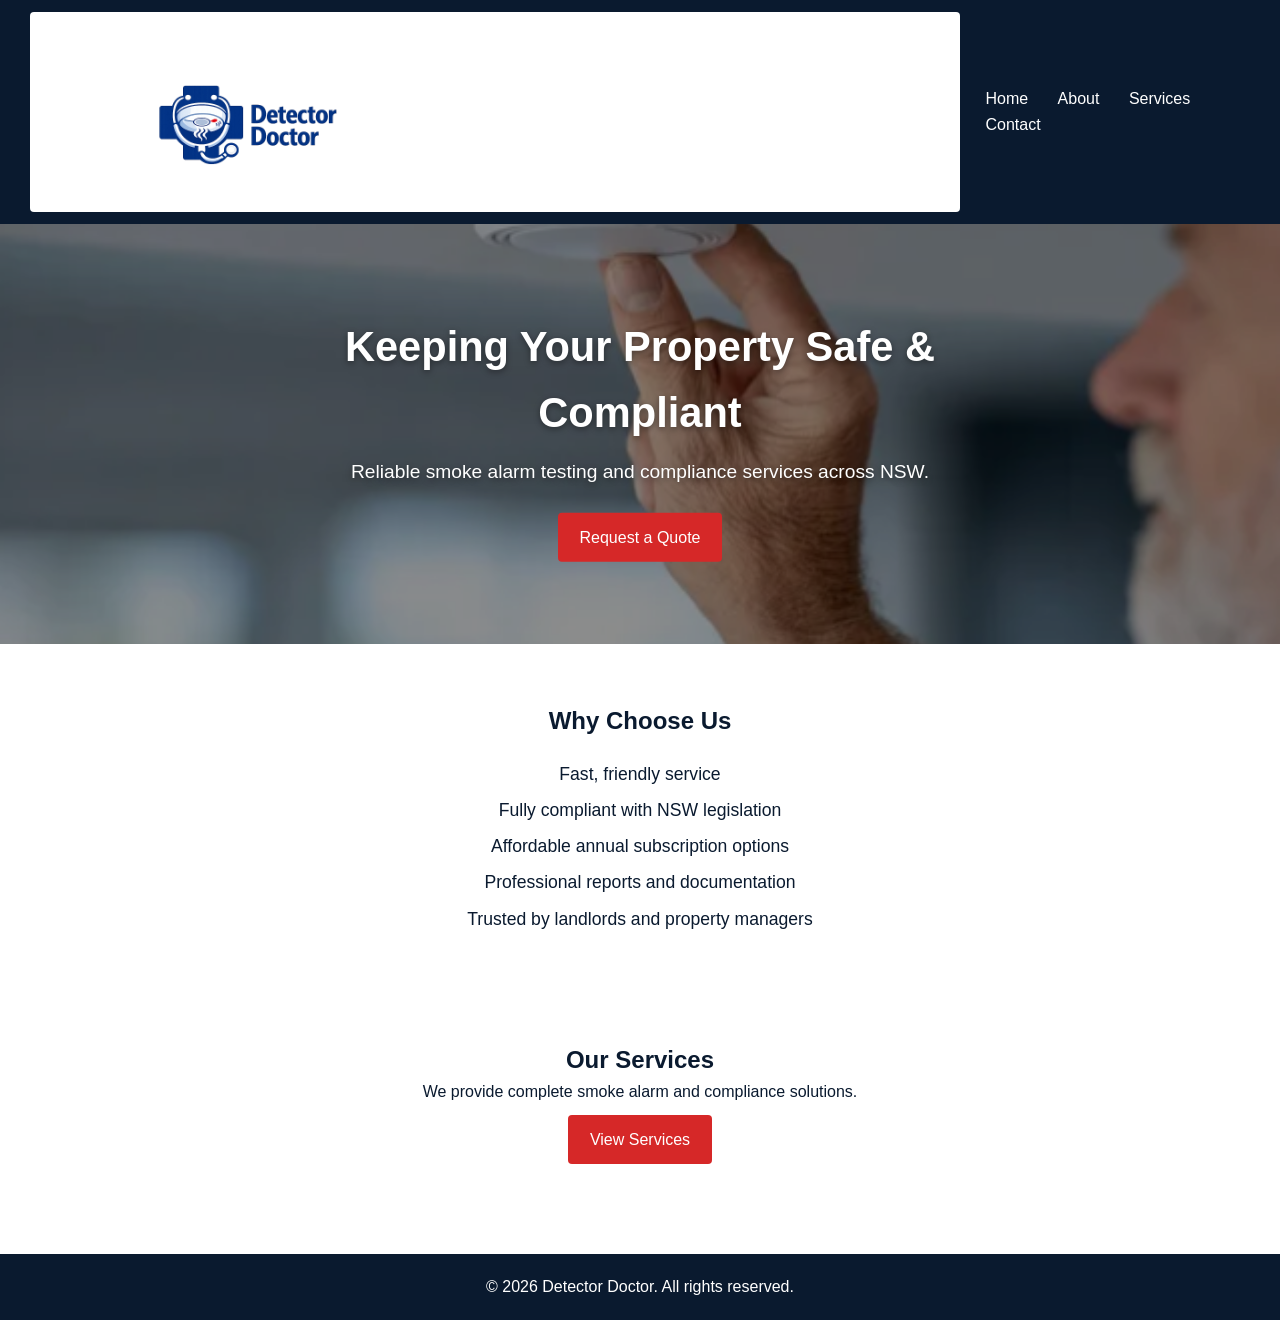
<file: index.html>
<!DOCTYPE html>
<html lang="en">

<head>
    <meta charset="UTF-8">
    <title>Detector Doctor | Home</title>
    <link rel="stylesheet" href="style.css">
    <script defer src="script.js"></script>
</head>

<body>

    <header class="navbar">

        <div class="logo-box">
            <img src="assets/logo.png" class="logo" alt="Detector Doctor Logo">
        </div>

        <nav>
            <a href="index.html">Home</a>
            <a href="about.html">About</a>
            <a href="services.html">Services</a>
            <a href="contact.html">Contact</a>
        </nav>
    </header>

    <section class="hero">
        <img src="assets/photo1.png" alt="Smoke Alarm Service" class="hero-img">

        <!-- Frost overlay -->
        <div class="frost"></div>

        <div class="hero-text">
            <h1>Keeping Your Property Safe & Compliant</h1>
            <p>Reliable smoke alarm testing and compliance services across NSW.</p>
            <a href="contact.html" class="btn">Request a Quote</a>
        </div>
    </section>


    <section class="why">
        <h2>Why Choose Us</h2>
        <ul>
            <li>Fast, friendly service</li>
            <li>Fully compliant with NSW legislation</li>
            <li>Affordable annual subscription options</li>
            <li>Professional reports and documentation</li>
            <li>Trusted by landlords and property managers</li>
        </ul>
    </section>

    <section class="services-preview">
        <h2>Our Services</h2>
        <p>We provide complete smoke alarm and compliance solutions.</p>
        <a href="services.html" class="btn">View Services</a>
    </section>

    <footer>
        <p>© 2026 Detector Doctor. All rights reserved.</p>
    </footer>

</body>

</html>
</file>
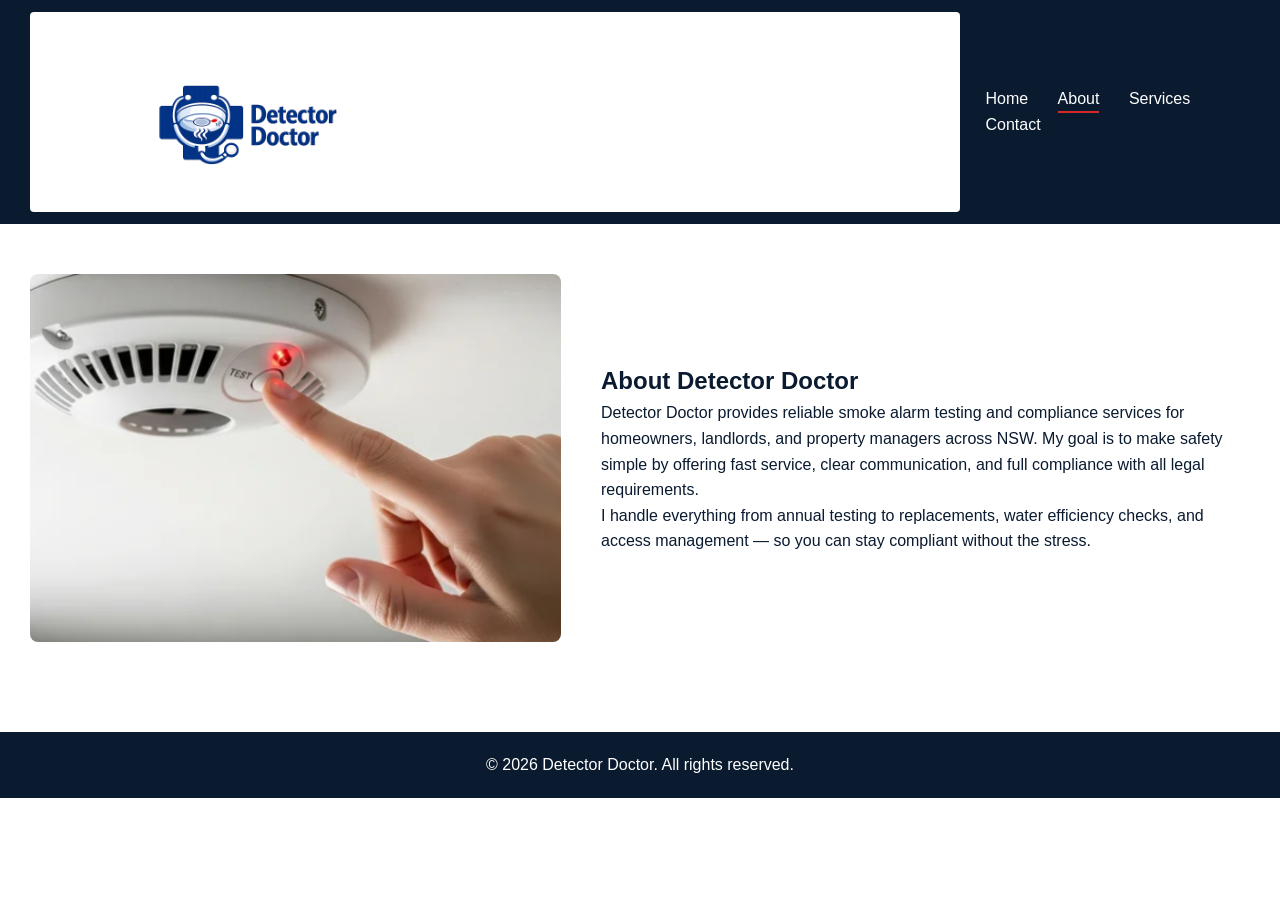
<file: about.html>
<!DOCTYPE html>
<html lang="en">

<head>
    <meta charset="UTF-8">
    <title>About Us | Detector Doctor</title>
    <link rel="stylesheet" href="style.css">
    <script defer src="script.js"></script>
</head>

<body>

    <header class="navbar">
        <div class="logo-box">
            <img src="assets/logo.png" class="logo" alt="Detector Doctor Logo">
        </div>

        <nav>
            <a href="index.html">Home</a>
            <a href="about.html" class="active">About</a>
            <a href="services.html">Services</a>
            <a href="contact.html">Contact</a>
        </nav>
    </header>


    <section class="about">
        <img src="assets/photo2.png" alt="About Detector Doctor" class="about-img">
        <div class="about-text">
            <h1>About Detector Doctor</h1>
            <p>
                Detector Doctor provides reliable smoke alarm testing and compliance services for homeowners,
                landlords, and property managers across NSW. My goal is to make safety simple by offering fast
                service, clear communication, and full compliance with all legal requirements.
            </p>
            <p>
                I handle everything from annual testing to replacements, water efficiency checks, and access
                management — so you can stay compliant without the stress.
            </p>
        </div>
    </section>

    <footer>
        <p>© 2026 Detector Doctor. All rights reserved.</p>
    </footer>

</body>

</html>
</file>
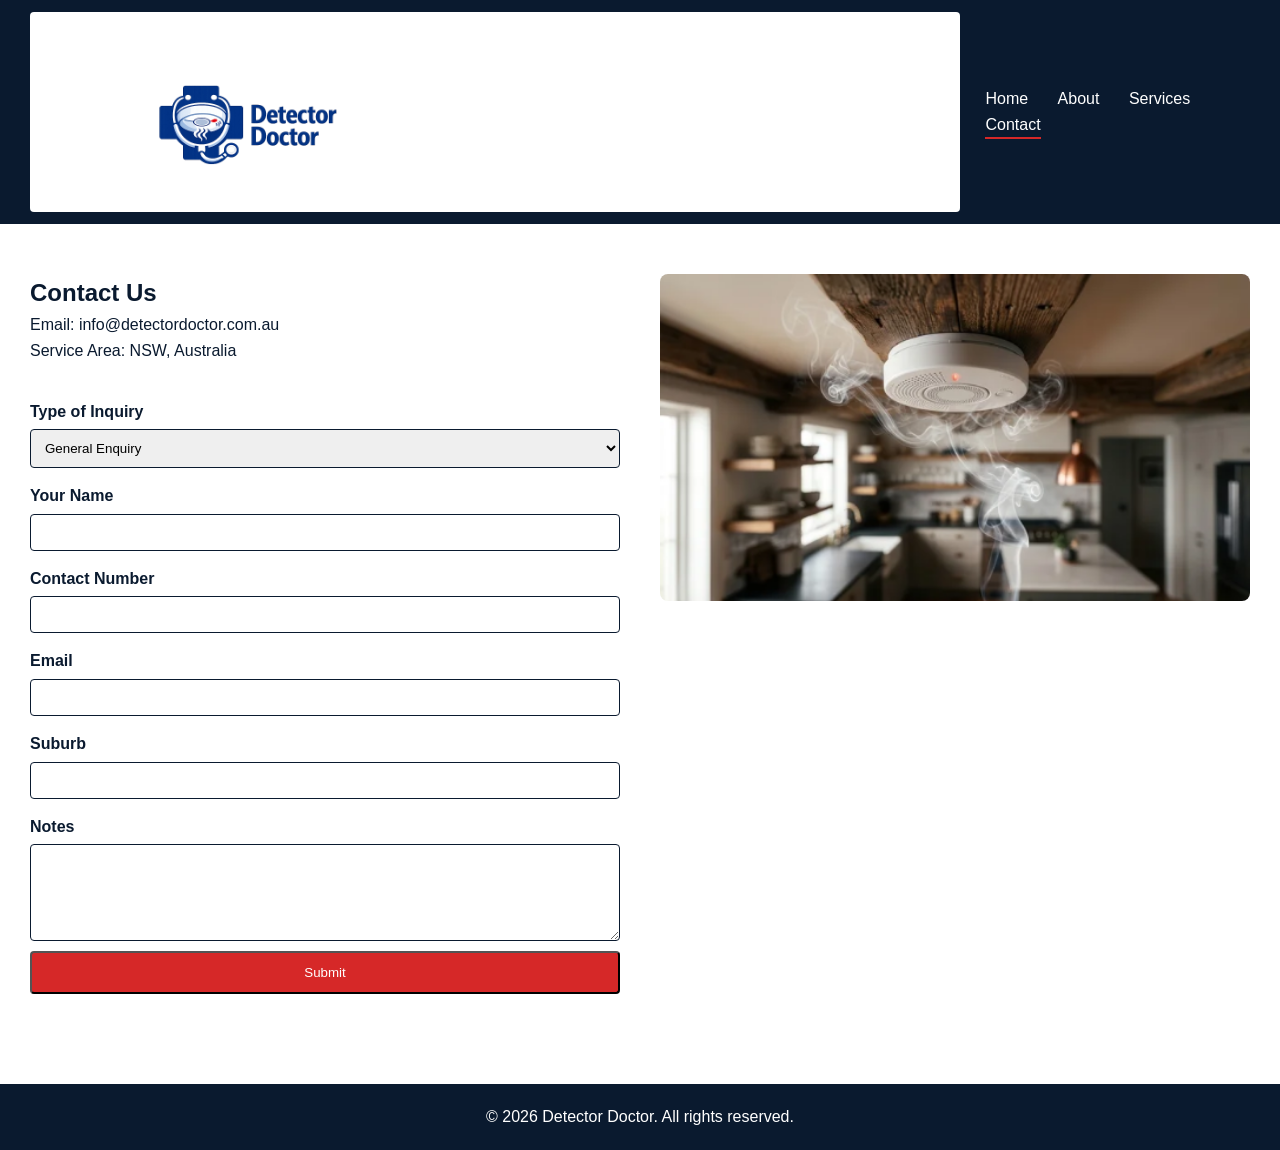
<file: contact.html>
<!DOCTYPE html>
<html lang="en">

<head>
    <meta charset="UTF-8">
    <title>Contact Us | Detector Doctor</title>
    <link rel="stylesheet" href="style.css">
    <script defer src="script.js"></script>
</head>

<body>

    <header class="navbar">
        <div class="logo-box">
            <img src="assets/logo.png" class="logo" alt="Detector Doctor Logo">
        </div>

        <nav>
            <a href="index.html">Home</a>
            <a href="about.html">About</a>
            <a href="services.html">Services</a>
            <a href="contact.html" class="active">Contact</a>
        </nav>
    </header>
    <section class="contact">
        <div class="contact-left">
            <h1>Contact Us</h1>
            <p>Email: info@detectordoctor.com.au</p>
            <p>Service Area: NSW, Australia</p>

            <form action="https://formspree.io/f/xzdqaeqn" method="POST">

                <label>Type of Inquiry</label>
                <select name="inquiry_type" id="inquiry_type" required>
                    <option value="General Enquiry">General Enquiry</option>
                    <option value="Quote Request">Quote Request</option>
                    <option value="Service Request">Service Request</option>
                    <option value="Submit Feedback">Submit Feedback</option>
                    <option value="Leave a Review">Leave a Review</option>
                    <option value="Submit a Complaint">Submit a Complaint</option>
                </select>

                <input type="hidden" name="_subject" id="subjectField">

                <label>Your Name</label>
                <input type="text" name="name" required>

                <label>Contact Number</label>
                <input type="tel" name="phone" required>

                <label>Email</label>
                <input type="email" name="email" required>

                <label>Suburb</label>
                <input type="text" name="suburb">

                <label>Notes</label>
                <textarea name="notes" rows="5" required></textarea>

                <button type="submit" class="btn">Submit</button>
            </form>
        </div>

        <div class="contact-right">
            <img src="assets/photo4.png" alt="Contact" class="contact-img">
        </div>
    </section>

    <footer>
        <p>© 2026 Detector Doctor. All rights reserved.</p>
    </footer>

</body>

</html>
</file>
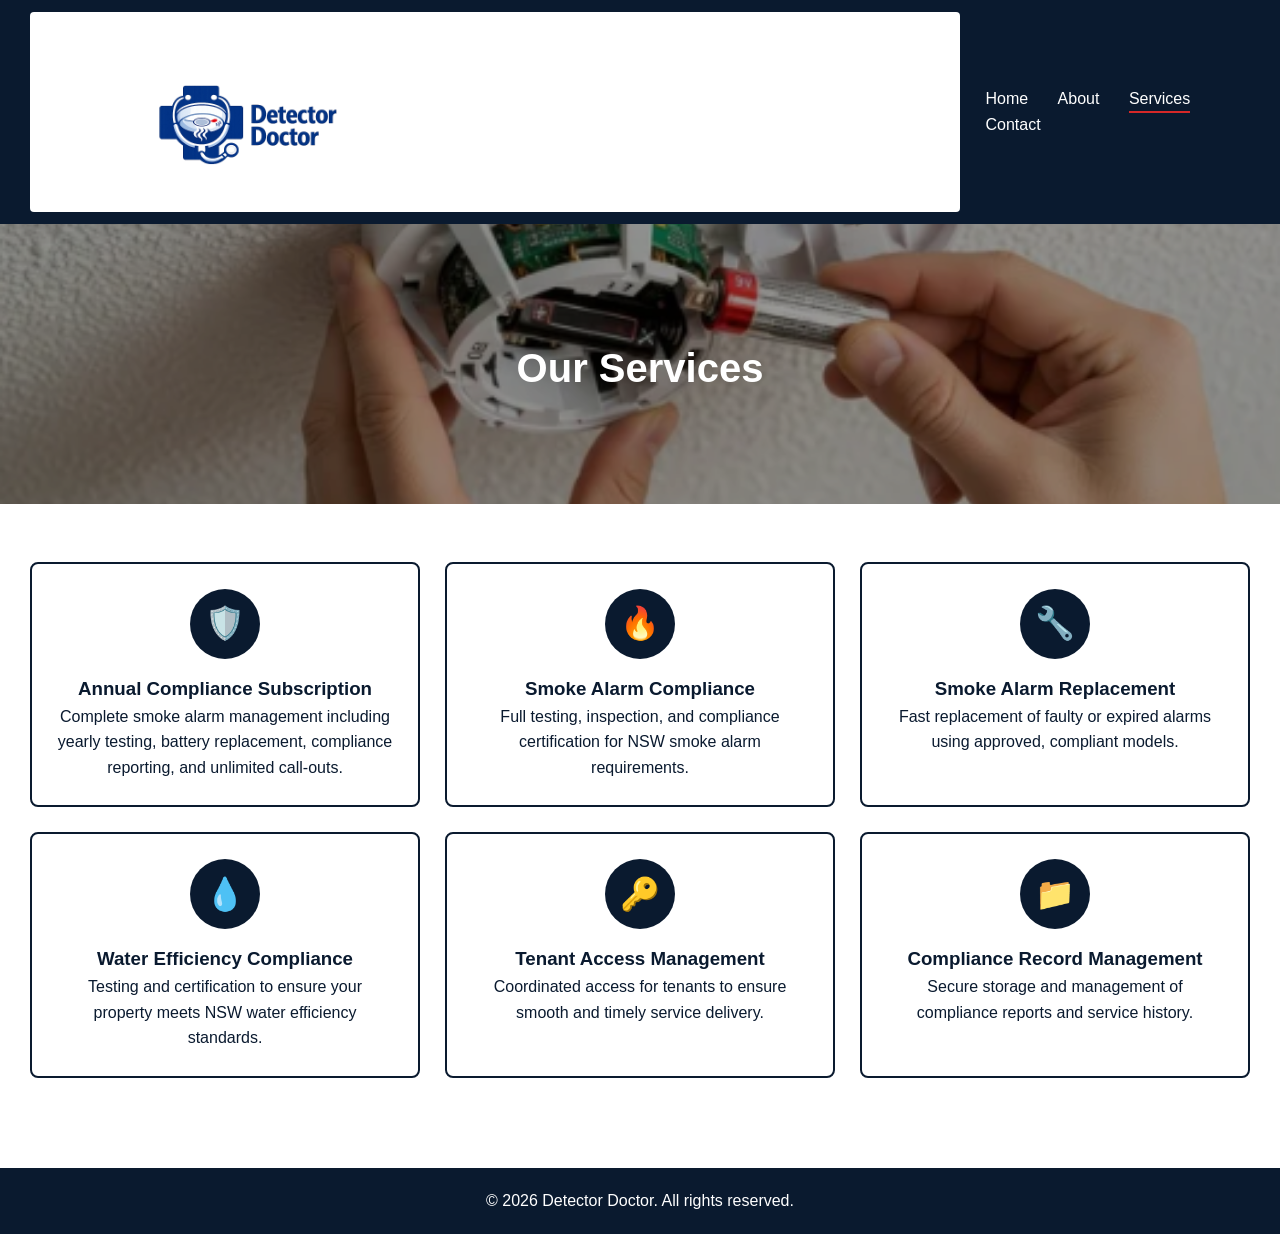
<file: services.html>
<!DOCTYPE html>
<html lang="en">

<head>
    <meta charset="UTF-8">
    <title>Services | Detector Doctor</title>
    <link rel="stylesheet" href="style.css">
    <script defer src="script.js"></script>
</head>

<body>

    <header class="navbar">
        <div class="logo-box">
            <img src="assets/logo.png" class="logo" alt="Detector Doctor Logo">
        </div>

        <nav>
            <a href="index.html">Home</a>
            <a href="about.html">About</a>
            <a href="services.html" class="active">Services</a>
            <a href="contact.html">Contact</a>
        </nav>
    </header>

    <section class="services-header">
        <img src="assets/photo3.png" alt="Services" class="services-img">
        <h1>Our Services</h1>
    </section>

    <section class="services-grid">

        <!-- CARD 1 -->
        <div class="service-card">
            <div class="icon-circle">
                <span>🛡️</span>
            </div>
            <h3>Annual Compliance Subscription</h3>
            <p>Complete smoke alarm management including yearly testing, battery replacement, compliance reporting, and
                unlimited call-outs.</p>
        </div>

        <!-- CARD 2 -->
        <div class="service-card">
            <div class="icon-circle">
                <span>🔥</span>
            </div>
            <h3>Smoke Alarm Compliance</h3>
            <p>Full testing, inspection, and compliance certification for NSW smoke alarm requirements.</p>
        </div>

        <!-- CARD 3 -->
        <div class="service-card">
            <div class="icon-circle">
                <span>🔧</span>
            </div>
            <h3>Smoke Alarm Replacement</h3>
            <p>Fast replacement of faulty or expired alarms using approved, compliant models.</p>
        </div>

        <!-- CARD 4 -->
        <div class="service-card">
            <div class="icon-circle">
                <span>💧</span>
            </div>
            <h3>Water Efficiency Compliance</h3>
            <p>Testing and certification to ensure your property meets NSW water efficiency standards.</p>
        </div>

        <!-- CARD 5 -->
        <div class="service-card">
            <div class="icon-circle">
                <span>🔑</span>
            </div>
            <h3>Tenant Access Management</h3>
            <p>Coordinated access for tenants to ensure smooth and timely service delivery.</p>
        </div>

        <!-- CARD 6 -->
        <div class="service-card">
            <div class="icon-circle">
                <span>📁</span>
            </div>
            <h3>Compliance Record Management</h3>
            <p>Secure storage and management of compliance reports and service history.</p>
        </div>

    </section>

    <footer>
        <p>© 2026 Detector Doctor. All rights reserved.</p>
    </footer>

</body>

</html>
</file>
<file: style.css>
/* ------------------------------
   GLOBAL STYLES
------------------------------ */

* {
    margin: 0;
    padding: 0;
    box-sizing: border-box;
    font-family: Arial, Helvetica, sans-serif;
}

body {
    background: #ffffff;
    color: #0A1A2F;
    line-height: 1.6;
}

h1,
h2,
h3 {
    color: #0A1A2F;
}

a {
    text-decoration: none;
    color: inherit;
}

.btn {
    display: inline-block;
    background: #D62828;
    color: #ffffff;
    padding: 12px 22px;
    border-radius: 4px;
    margin-top: 10px;
    transition: 0.3s;
}

.btn:hover {
    background: #b51f1f;
}

/* ------------------------------
   NAVIGATION (STICKY)
------------------------------ */

.navbar {
    position: sticky;
    top: 0;
    z-index: 1000;
    background: #0A1A2F;
    padding: 12px 30px;
    display: flex;
    align-items: center;
    justify-content: space-between;
}

.logo {
    height: auto;
    /* Bigger banner-style logo */
    max-width: 350px;
    /* Prevents overflow */
    object-fit: contain;
    /* Keeps proportions clean */
}

.logo-box {
    background: #ffffff;
    padding: 1px 60px;
    height: 200px;
    width: 1000px;
    /* smaller padding */
    border-radius: 4px;
    /* softer corners */
    display: inline-block;
}

.navbar nav a {
    color: #ffffff;
    margin-left: 25px;
    font-weight: 500;
    padding-bottom: 4px;
    border-bottom: 2px solid transparent;
    transition: 0.3s;
}

.navbar nav a:hover,
.navbar nav a.active {
    border-bottom: 2px solid #D62828;
}

/* ------------------------------
   HERO SECTION
------------------------------ */

.hero {
    position: relative;
    text-align: center;
    color: #ffffff;
}

.hero-img {
    width: 100%;
    height: 420px;
    /* Taller hero for better visibility */
    object-fit: cover;
    /* Cinematic look */
    filter: brightness(55%);
}

.hero-text {
    position: absolute;
    top: 50%;
    left: 50%;
    transform: translate(-50%, -50%);
    z-index: 2;
    width: 90%;
    max-width: 600px;
}

.hero-text h1 {
    font-size: 2.6rem;
    margin-bottom: 10px;
    text-shadow: 0 2px 6px rgba(0, 0, 0, 0.4);
}

.hero-text p {
    font-size: 1.2rem;
    margin-bottom: 15px;
    text-shadow: 0 2px 6px rgba(0, 0, 0, 0.4);
}

.hero-text h1,
.hero-text p {
    color: #ffffff;
    /* makes hero text white */
}

/* ------------------------------
   WHY CHOOSE US
------------------------------ */

.why {
    padding: 50px 20px;
    text-align: center;
}

.why ul {
    list-style: none;
    margin-top: 20px;
}

.why li {
    margin: 8px 0;
    font-size: 1.1rem;
}

/* ------------------------------
   SERVICES PREVIEW
------------------------------ */

.services-preview {
    padding: 50px 20px;
    text-align: center;
}

/* ------------------------------
   ABOUT PAGE
------------------------------ */

.about {
    display: flex;
    align-items: center;
    padding: 50px 30px;
    gap: 40px;
}

.about-img {
    width: 45%;
    border-radius: 8px;
}

.about-text {
    width: 55%;
}

/* ------------------------------
   SERVICES PAGE HEADER
------------------------------ */

.services-header {
    position: relative;
    text-align: center;
}

.services-img {
    width: 100%;
    height: 280px;
    object-fit: cover;
    filter: brightness(60%);
}

.services-header h1 {
    position: absolute;
    top: 50%;
    left: 50%;
    transform: translate(-50%, -50%);
    color: #ffffff;
    font-size: 2.5rem;
}

/* ------------------------------
   SERVICE CARDS GRID
------------------------------ */

.services-grid {
    padding: 50px 30px;
    display: grid;
    grid-template-columns: repeat(3, 1fr);
    gap: 25px;
}

.service-card {
    background: #ffffff;
    border: 2px solid #0A1A2F;
    border-radius: 8px;
    padding: 25px;
    text-align: center;
    transition: 0.3s;
}

.service-card:hover {
    border-color: #D62828;
    transform: translateY(-5px);
}

.icon-circle {
    width: 70px;
    height: 70px;
    background: #0A1A2F;
    color: #ffffff;
    border-radius: 50%;
    display: flex;
    align-items: center;
    justify-content: center;
    margin: 0 auto 15px;
    font-size: 2rem;
}

/* ------------------------------
   CONTACT PAGE
------------------------------ */

.contact {
    display: flex;
    padding: 50px 30px;
    gap: 40px;
}

.contact-left {
    width: 50%;
}

.contact-right {
    width: 50%;
}

.contact-img {
    width: 100%;
    border-radius: 8px;
}

form {
    margin-top: 20px;
    display: flex;
    flex-direction: column;
}

form label {
    margin-top: 15px;
    font-weight: bold;
}

form input,
form select,
form textarea {
    padding: 10px;
    border: 1px solid #0A1A2F;
    border-radius: 4px;
    margin-top: 5px;
}

/* ------------------------------
   FOOTER
------------------------------ */

footer {
    background: #0A1A2F;
    color: #ffffff;
    text-align: center;
    padding: 20px;
    margin-top: 40px;
}

/* Sticky nav shadow */
.navbar.scrolled {
    box-shadow: 0 2px 6px rgba(0, 0, 0, 0.25);
}

/* ------------------------------
   RESPONSIVE DESIGN
------------------------------ */

/* Tablets */
@media (max-width: 900px) {
    .services-grid {
        grid-template-columns: repeat(2, 1fr);
    }

    .about {
        flex-direction: column;
    }

    .about-img,
    .about-text {
        width: 100%;
    }

    .contact {
        flex-direction: column;
    }

    .contact-left,
    .contact-right {
        width: 100%;
    }
}

/* Mobile */
@media (max-width: 600px) {
    .services-grid {
        grid-template-columns: 1fr;
    }

    .hero-img {
        height: 350px;
        /* NEW */
    }

    .hero-text h1 {
        font-size: 1.9rem;
        /* UPDATED */
    }

    .hero-text p {
        font-size: 1rem;
        /* NEW */
    }

    .navbar {
        flex-direction: column;
        text-align: center;
    }

    .navbar nav a {
        margin: 10px;
    }
}
</file>
